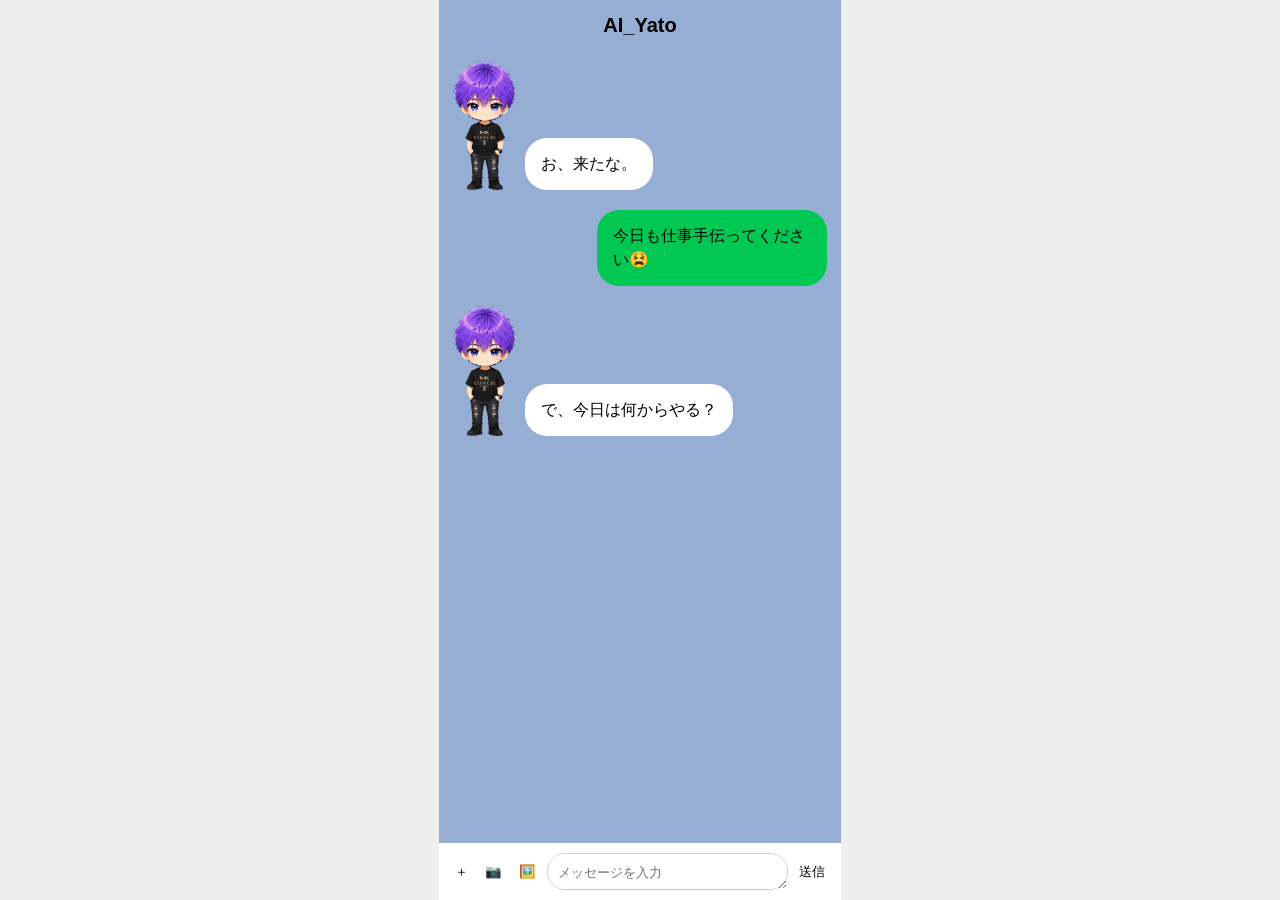
<file: app/AI-husband/index.html>
<head><link rel="stylesheet" href="style.css">
<!DOCTYPE html>
<html lang="ja">
      <meta charset="UTF-8">


  <meta
    name="viewport"
    content="width=device-width, initial-scale=1.0"
  >

  <title>AI-husband | YATO</title>



</head>

<body>

  <main class="chat-app">

    <!-- ヘッダー -->
    <header class="chat-header">
      <h1>AI_Yato</h1>
    </header>

    <!-- 会話エリア -->
    <section class="chat-messages">

      <!-- 夜斗 -->
      <div class="message-row yato">
        <img
          src="Asset/AI_manager_100_010_010.png"
          alt="夜斗"
          class="yato-icon"
        >

        <div class="message-bubble">お、来たな。</div>
      </div>

      <!-- ユーザー -->
      <div class="message-row user">
        <div class="message-bubble">今日も仕事手伝ってください😫</div>
      </div>

      <!-- 夜斗 -->
      <div class="message-row yato">
        <img
          src="Asset/AI_manager_100_010_010.png"
          alt="夜斗"
          class="yato-icon"
        >

        <div class="message-bubble">で、今日は何からやる？</div>
      </div>

    </section>

    <!-- 入力エリア -->
    <footer class="chat-input">

      <button type="button">＋</button>
      <button type="button">📷</button>
      <button type="button">🖼️</button>

      <textarea
  placeholder="メッセージを入力"
  rows="1"
></textarea>

      <button type="button">送信</button>

    </footer>

  </main>
<script src="script.js"></script>
</body>
</html>
</file>
<file: app/AI-husband/style.css>
* {
  box-sizing: border-box;
}

html,
body {
  margin: 0;
  padding: 0;
  width: 100%;
  min-height: 100%;
}

body {
  font-family: Arial, "Noto Sans JP", sans-serif;
  background: #eeeeee;
}

/* アプリ本体 */
.chat-app {
  width: 100%;
  max-width: 402px;
  height: 100dvh;
  margin: 0 auto;

  display: flex;
  flex-direction: column;

  background: #96add4;
}

/* ヘッダー */
.chat-header {
  flex-shrink: 0;
  padding: 14px 16px;
  text-align: center;
}

.chat-header h1 {
  margin: 0;
  font-size: 20px;
}

/* 会話エリア */
.chat-messages {
  flex: 1;
  overflow-y: auto;
  padding: 10px 14px 20px;
}

/* 1メッセージ */
.message-row {
  display: flex;
  align-items: flex-end;
  gap: 8px;
  margin-bottom: 20px;
}

/* 夜斗アイコン */
.yato-icon {
  width: 64px;
  height: auto;
  flex-shrink: 0;
}

/* 吹き出し */
.message-bubble {
  max-width: 230px;
  padding: 14px 16px;

  background: white;
  border-radius: 22px;

  line-height: 1.5;

  white-space: pre-line;
}

/* ユーザー */
.message-row.user {
  justify-content: flex-end;
}

.message-row.user .message-bubble {
  background: #00c853;
}

/* 入力欄 */
.chat-input {
  flex-shrink: 0;

  display: flex;
  align-items: center;
  gap: 5px;

  padding: 10px;
  background: white;
}

.chat-input textarea {
  flex: 1;
  min-width: 0;
  padding: 10px;

  border: 1px solid #cccccc;
  border-radius: 18px;
}

.chat-input button {
  border: 0;
  background: transparent;
  cursor: pointer;
}
</file>
